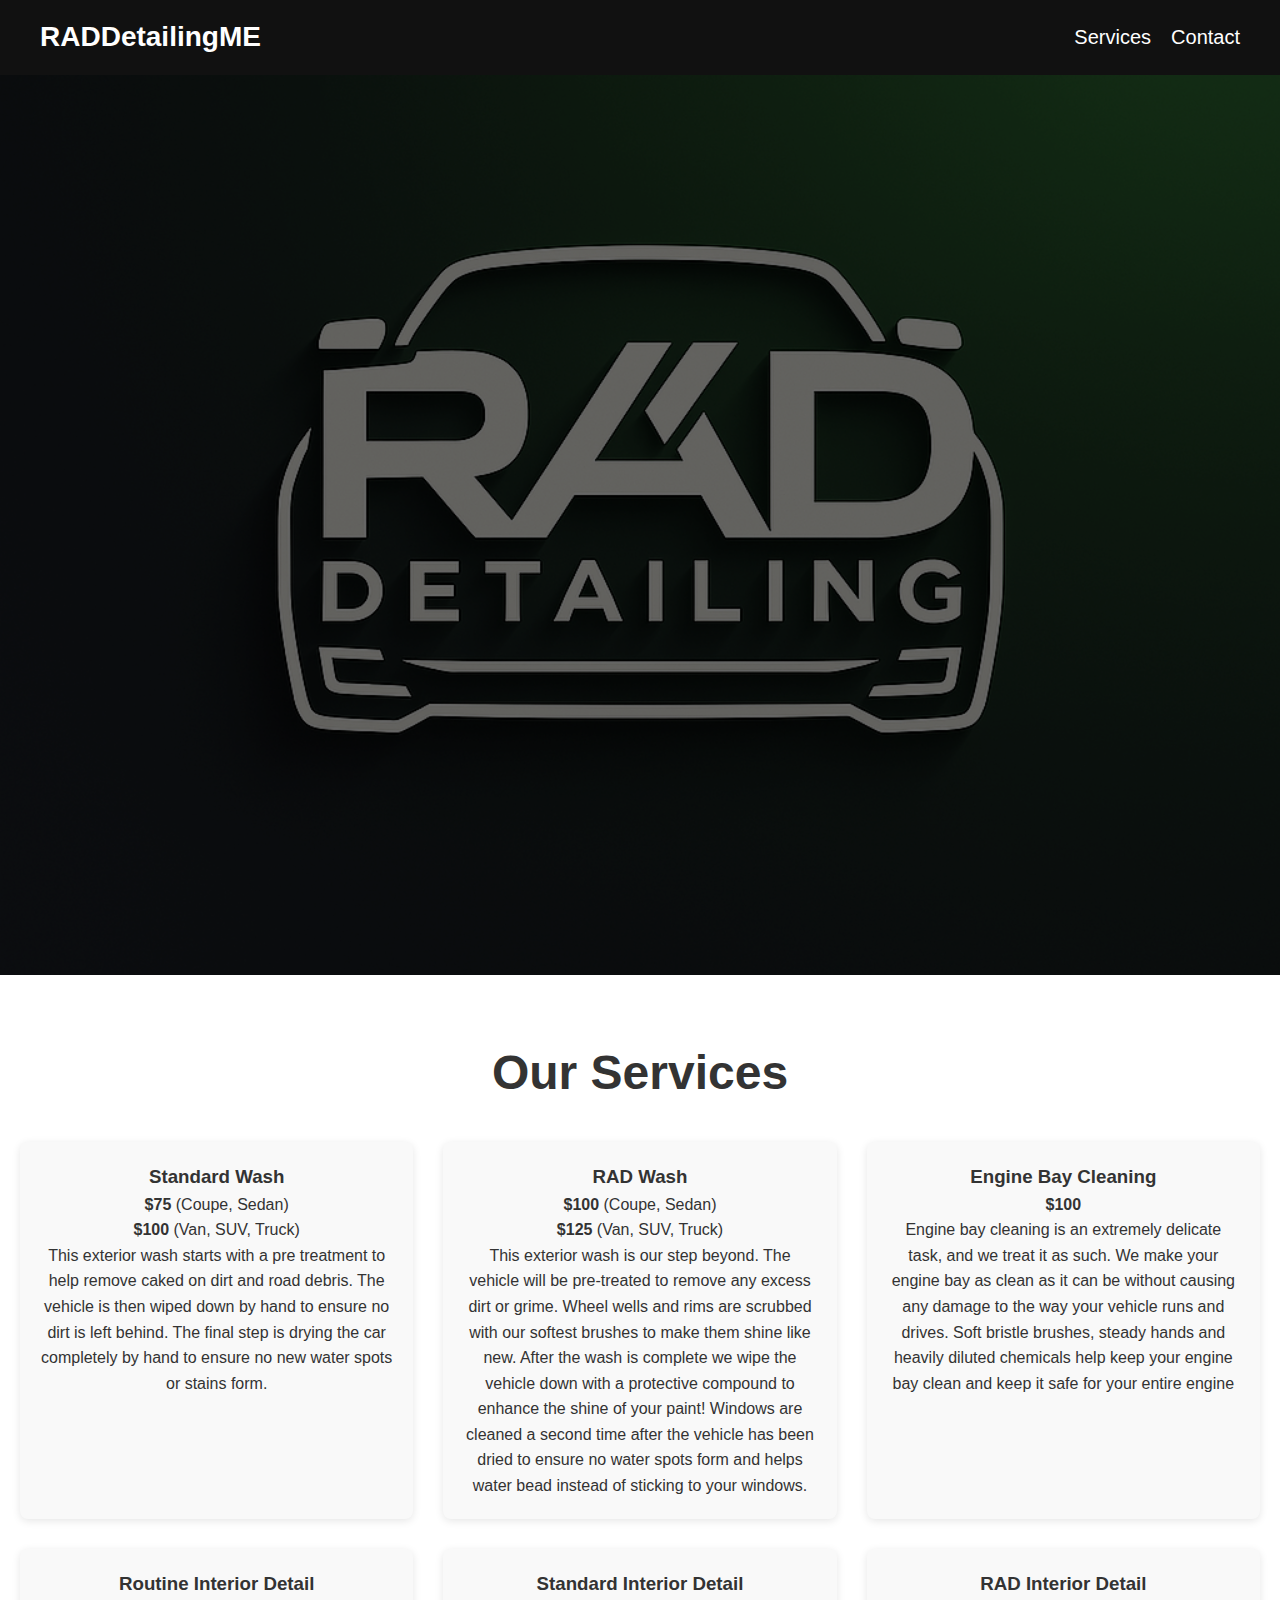
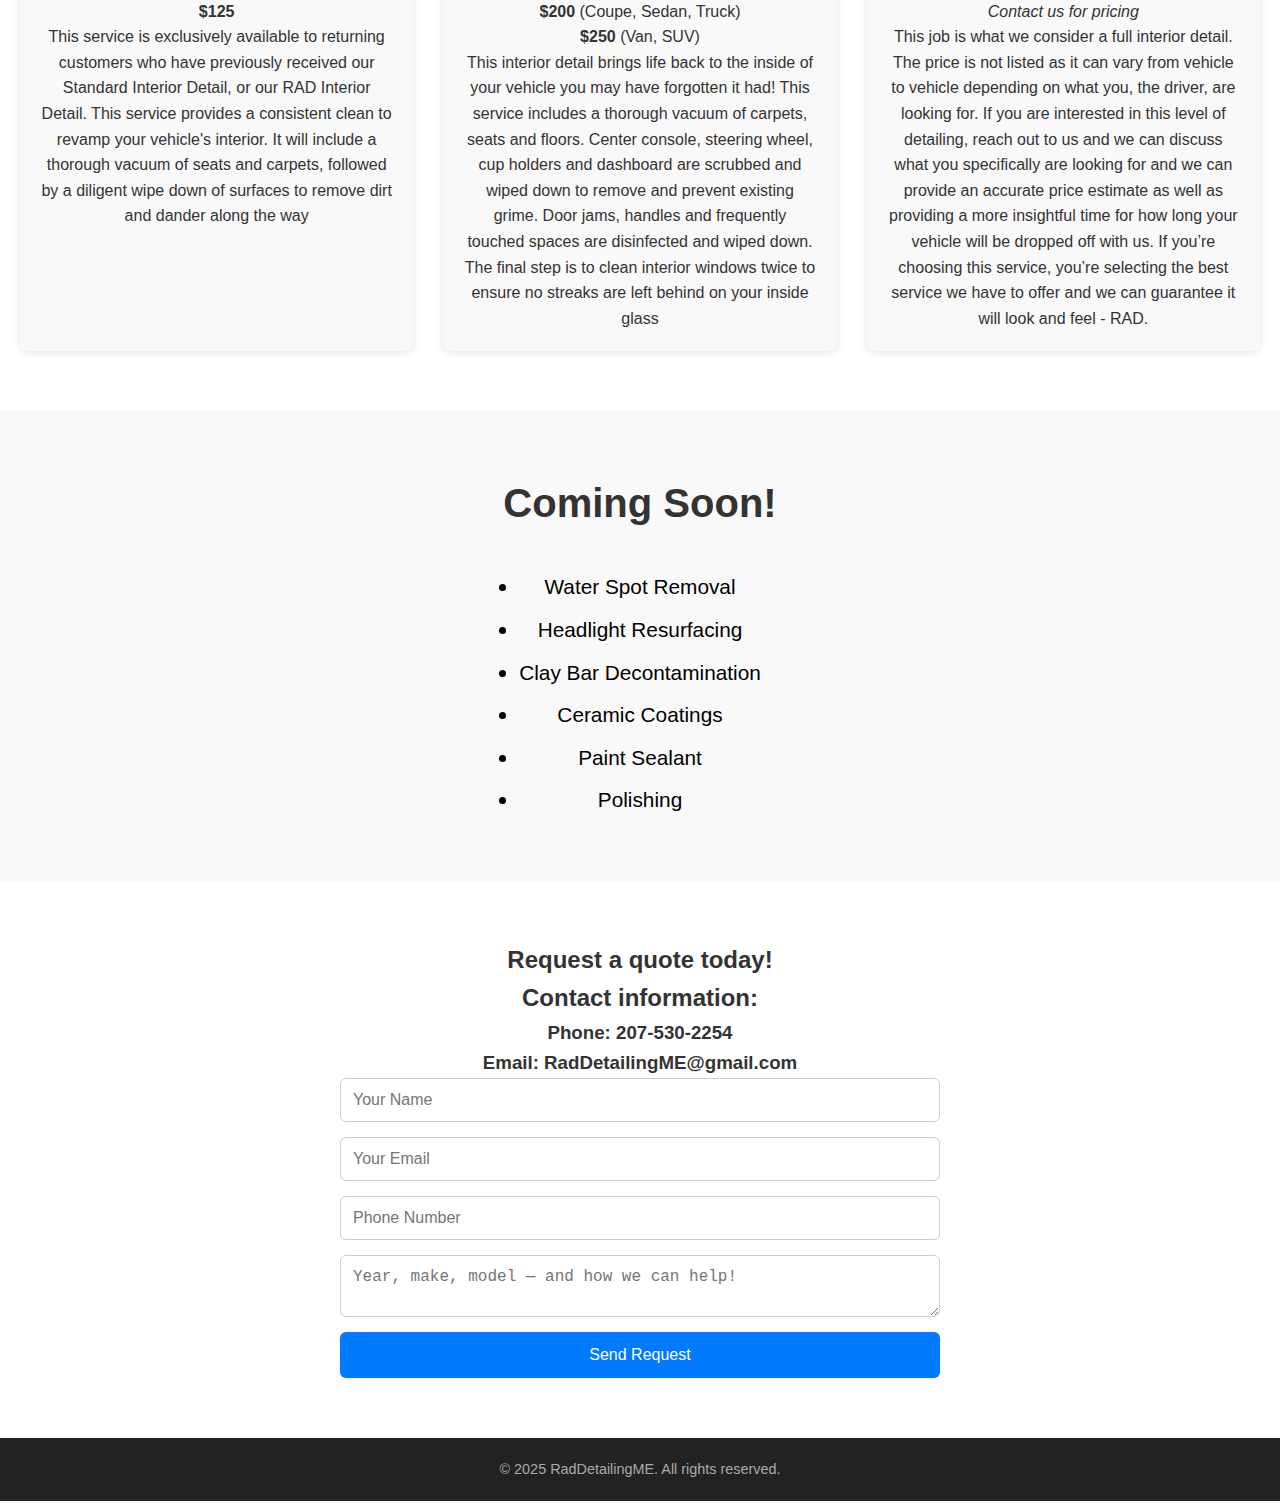
<file: index.html>
<!DOCTYPE html>
<html lang="en">
<head>
  <meta charset="UTF-8" />
  <meta name="viewport" content="width=device-width, initial-scale=1.0" />
  <title>RadDetailingME</title>
  <link rel="stylesheet" href="style.css" />
</head>
<body>

    <!-- Navbar -->
    <nav class="navbar">
        <div class="nav-container">
          <a href="#" class="logo">RADDetailingME</a>
          <ul class="nav-links">
            <li><a href="#services">Services</a></li>
            <li><a href="#contact">Contact</a></li>
          </ul>
        </div>
      </nav>

    <!-- Hero section -->
    <header class="hero">
        <div class="hero-overlay">
          <div class="hero-content">
          </div>
        </div>
    </header>
      

  <!-- Services Section -->
  <section class="services" id="services">
    <h2>Our Services</h2>
    <div class="service-list">
  
      <div class="service-item">
        <h3>Standard Wash</h3>
        <p><strong>$75</strong> (Coupe, Sedan)<br><strong>$100</strong> (Van, SUV, Truck)</p>
        <p>This exterior wash starts with a pre treatment to help remove caked on dirt and road debris. The vehicle is then wiped down by hand to ensure no dirt is left behind. The final step is drying the car completely by hand to ensure no new water spots or stains form.</p>
      </div>
  
      <div class="service-item">
        <h3>RAD Wash</h3>
        <p><strong>$100</strong> (Coupe, Sedan)<br><strong>$125</strong> (Van, SUV, Truck)</p>
        <p>This exterior wash is our step beyond. The vehicle will be pre-treated to remove any excess dirt or grime. Wheel wells and rims are scrubbed with our softest brushes to make them shine like new. After the wash is complete we wipe the vehicle down with a protective compound to enhance the shine of your paint! Windows are cleaned a second time after the vehicle has been dried to ensure no water spots form and helps water bead instead of sticking to your windows.</p>
      </div>
  
      <div class="service-item">
        <h3>Engine Bay Cleaning</h3>
        <p><strong>$100</strong></p>
        <p>Engine bay cleaning is an extremely delicate task, and we treat it as such. We make your engine bay as clean as it can be without causing any damage to the way your vehicle runs and drives. Soft bristle brushes, steady hands and heavily diluted chemicals help keep your engine bay clean and keep it safe for your entire engine </p>
      </div>
  
      <div class="service-item">
        <h3>Routine Interior Detail</h3>
        <p><strong>$125</strong></p>
        <p>This service is exclusively available to returning customers who have previously received our Standard Interior Detail, or our RAD Interior Detail. This service provides a consistent clean to revamp your vehicle's interior. It will include a thorough vacuum of seats and carpets, followed by a diligent wipe down of surfaces to remove dirt and dander along the way</p>
      </div>
  
      <div class="service-item">
        <h3>Standard Interior Detail</h3>
        <p><strong>$200</strong> (Coupe, Sedan, Truck)<br><strong>$250</strong> (Van, SUV)</p>
        <p>This interior detail brings life back to the inside of your vehicle you may have forgotten it had! This service includes a thorough vacuum of carpets, seats and floors. Center console, steering wheel, cup holders and dashboard are scrubbed and wiped down to remove and prevent existing grime.
          Door jams, handles and frequently touched spaces are disinfected and wiped down. The final step is to clean interior windows twice to ensure no streaks are left behind on your inside glass</p>
      </div>
  
      <div class="service-item">
        <h3>RAD Interior Detail</h3>
        <p><em>Contact us for pricing</em></p>
        <p>This job is what we consider a full interior detail. The price is not listed as it can vary from vehicle to vehicle depending on what you, the driver, are looking for. If you are interested in this level of detailing, reach out to us and we can discuss what you specifically are looking for and we can provide an accurate price estimate as well as providing a more insightful time for how long your vehicle will be dropped off with us. If you’re choosing this service, you’re selecting the best service we have to offer and we can guarantee it will look and feel - RAD. 
        </p>
      </div>
  
    </div>
  </section>


  <section class="coming-soon-section">
    <h2>Coming Soon!</h2>
    <ul class="coming-soon-list">
      <li>Water Spot Removal</li>
      <li>Headlight Resurfacing</li>
      <li>Clay Bar Decontamination</li>
      <li>Ceramic Coatings</li>
      <li>Paint Sealant</li>
      <li>Polishing</li>
    </ul>
  </section>
  


  <!-- Contact Form -->
  <section class="contact" id="contact">
    <h2>Request a quote today!</h2>
    <h2>Contact information:</h2>
    <h3>Phone: 207-530-2254</h3>
    <h3>Email: RadDetailingME@gmail.com</h3>
    <div id="form-message" style="display: none; font-weight: bold; text-align: center; margin-bottom: 20px;"></div>
    <form id="contact-form" action="https://api.web3forms.com/submit" method="POST">
      <input type="hidden" name="access_key" value="0f71d7f0-9979-412e-9413-a6e894c5fe29">
    
      <input type="text" name="name" placeholder="Your Name" required />
      <input type="email" name="email" placeholder="Your Email" required />
      <input type="tel" name="phone" placeholder="Phone Number" required />
      <textarea name="message" placeholder="Year, make, model — and how we can help!" required></textarea>
    
      <button type="submit">Send Request</button>
    </form>
  </section>

  <footer>
    <p>© 2025 RadDetailingME. All rights reserved.</p>
  </footer>

  <script src="script.js"></script>
</body>
</html>
</file>
<file: style.css>
/* Basic Reset */
* {
    margin: 0;
    padding: 0;
    box-sizing: border-box;
  }
  
  html {
    scroll-behavior: smooth;
  }

  body {
    font-family: 'Segoe UI', sans-serif;
    line-height: 1.6;
    background: #f5f5f5;
    color: #333;
  }
  
  .hero {
    position: relative;
    background: url('images/RadDetailingLogo.jpeg') no-repeat center center/cover;
    color: white;
    height: 100vh;
    display: flex;
    align-items: center;
    justify-content: center;
    text-align: center;
  }
  
  .hero-overlay {
    position: absolute;
    top: 0;
    left: 0;
    right: 0;
    bottom: 0;
    background-color: rgba(0, 0, 0, 0.6); /* 60% black overlay */
    display: flex;
    align-items: center;
    justify-content: center;
    padding: 0 20px;
  }
  
  .hero-content {
    position: relative;
    z-index: 1;
    max-width: 800px;
  }
  
  .hero-content h1 {
    font-size: 3rem;
    margin-bottom: 20px;
  }
  
  .hero-content p {
    font-size: 1.5rem;
    margin-bottom: 30px;
  }
  
  .cta-button {
    padding: 14px 28px;
    background: #007BFF;
    color: white;
    text-decoration: none;
    border-radius: 5px;
    font-size: 1rem;
  }  
  
  .services, .contact {
    padding: 60px 20px;
    text-align: center;
    background: white;
  }
  
  .service-list {
    display: flex;
    flex-wrap: wrap;
    justify-content: center;
    gap: 30px;
    margin-top: 30px;
    align-items: stretch; /* Ensure all items stretch to equal height */
  }
  
  .service-item {
    flex: 1 1 300px;
    background: #f9f9f9;
    padding: 20px;
    border-radius: 8px;
    box-shadow: 0 2px 8px rgba(0,0,0,0.1);
    display: flex;
    flex-direction: column; /* allow vertical stacking */
  }
  
  form {
    max-width: 600px;
    margin: 0 auto;
    display: flex;
    flex-direction: column;
    gap: 15px;
  }
  
  form input, form textarea {
    padding: 12px;
    border: 1px solid #ccc;
    border-radius: 6px;
    font-size: 1rem;
  }
  
  form button {
    background: #007BFF;
    color: white;
    padding: 14px;
    border: none;
    border-radius: 6px;
    font-size: 1rem;
    cursor: pointer;
  }
  
  footer {
    text-align: center;
    padding: 20px;
    background: #222;
    color: #aaa;
    font-size: 0.9rem;
  }

  .navbar {
    width: 100%;
    background-color: #111;
    padding: 15px 20px;
  }
  
  .nav-container {
    max-width: 1200px;
    margin: 0 auto;
    display: flex;
    align-items: center;
    justify-content: space-between;
  }
  
  .logo {
    font-size: 1.75rem;
    font-weight: bold;
    color: white;
    text-decoration: none;
  }
  
  .nav-links {
    list-style: none;
    display: flex;
    gap: 20px;
  }
  
  .nav-links li a {
    color: white;
    text-decoration: none;
    font-size: 1.25rem;
    transition: color 0.3s ease;
  }
  
  .nav-links li a:hover {
    color: #007BFF;
  }
  
  .about {
    padding: 60px 20px;
    text-align: center;
    background-color: white;
  }
  
  .about h1 {
    font-size: 2.5rem;
    margin-bottom: 20px;
  }
  
  .about p {
    font-size: 1.2rem;
    max-width: 700px;
    margin: 0 auto;
    line-height: 1.6;
  }

  .service-item ul {
    list-style-type: disc;  /* normal black bullet points */
    padding-left: 1.25rem;  /* some left padding for bullets */
    margin-top: 10px;
    color: #333;
  }
  
  
  .service-item h3 + ul {
    margin-left: auto;
    margin-right: auto;
    display: table; /* makes the list centered horizontally */
  }
  
  .services ul {
    list-style: none; /* removes bullet points */
    padding-left: 0;  /* removes default left padding */
  }

  .services h2 {
    font-size: 3rem;
    margin-bottom: 30px;
    font-weight: 600;
    text-align: center;
  }

  .coming-soon-section {
    background-color: #f9f9f9; /* matches service cards */
    color: #333;
    text-align: center;
    padding: 60px 20px;
  }
  
  .coming-soon-section h2 {
    font-size: 2.5rem;
    margin-bottom: 30px;
    font-weight: 600;
  }
  
  .coming-soon-list {
    list-style-type: disc;
    padding-left: 0;
    margin: 0 auto;
    text-align: center; /* center the bullet text */
    font-size: 1.3rem;
    line-height: 2;
    color: #000;
    display: inline-block; /* ensures proper centering */
  }
  
  .coming-soon-list li::marker {
    font-size: 1.4rem;
  }
</file>
